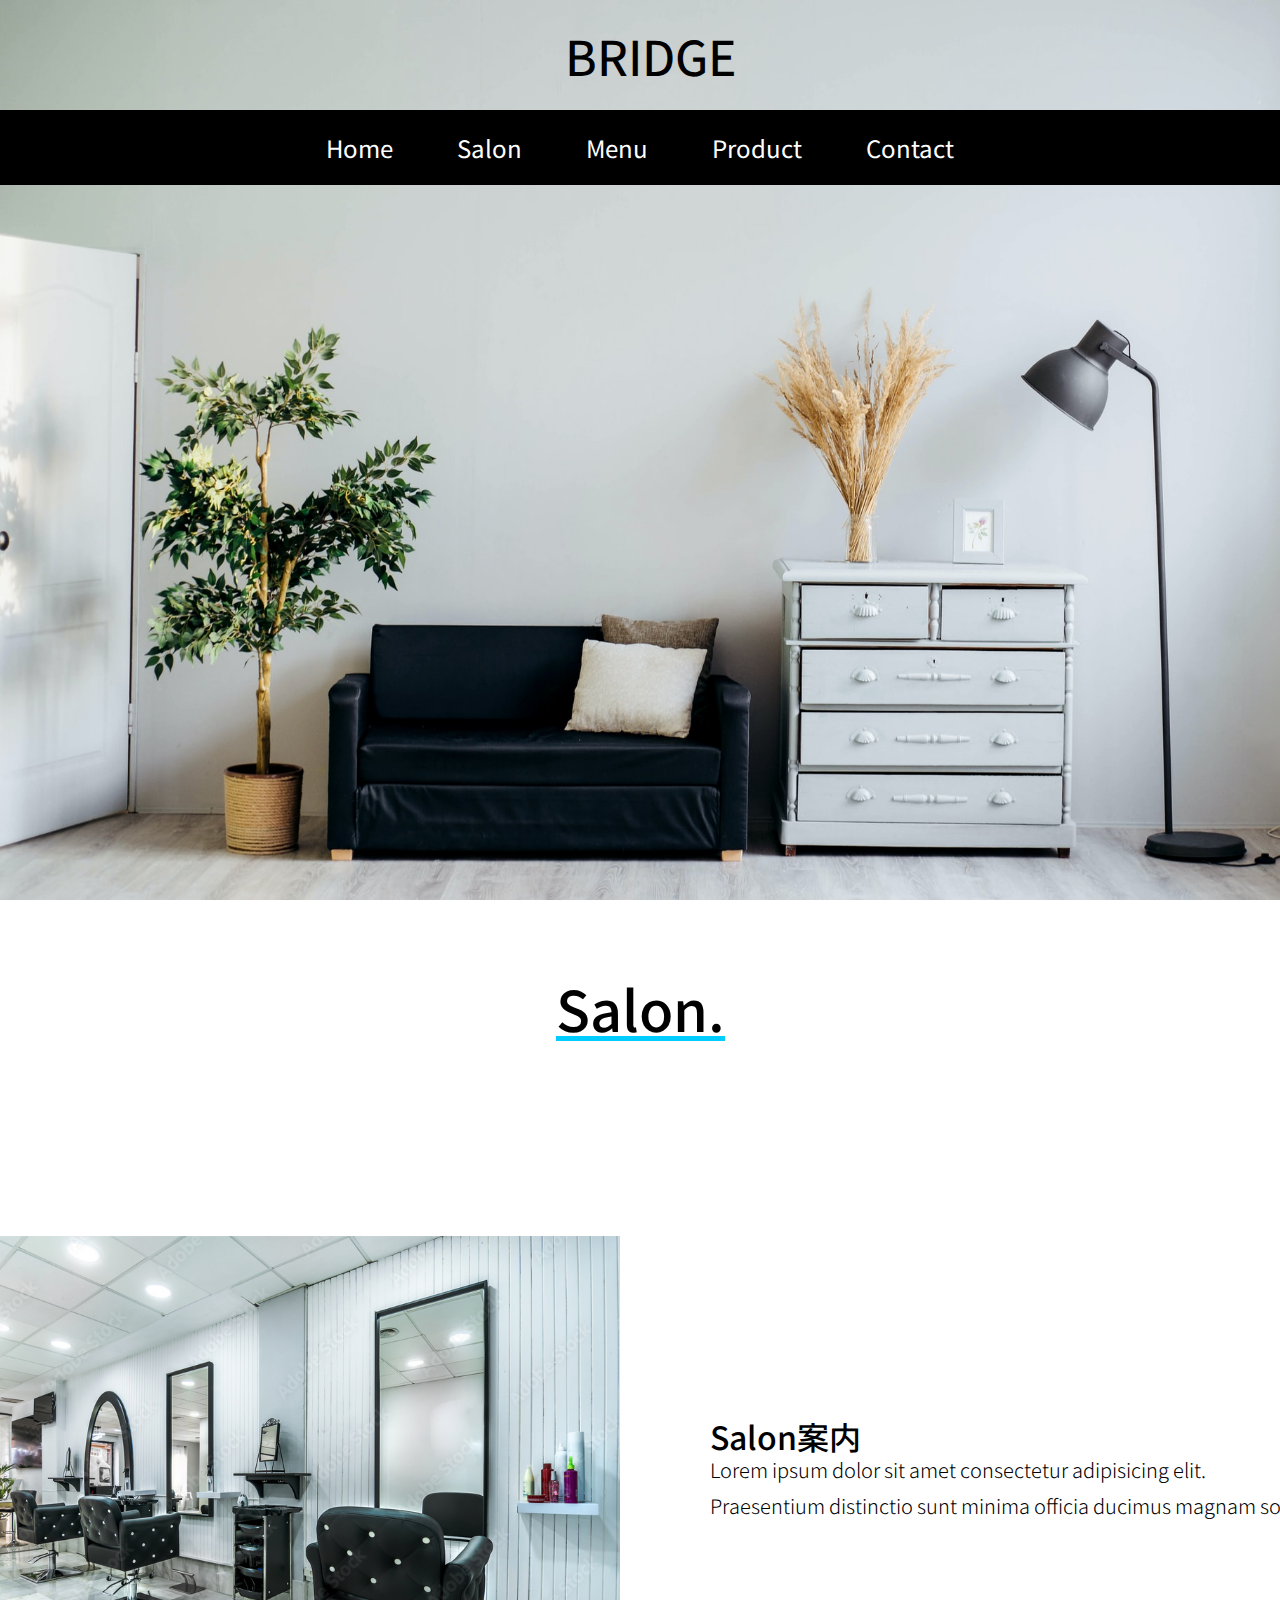
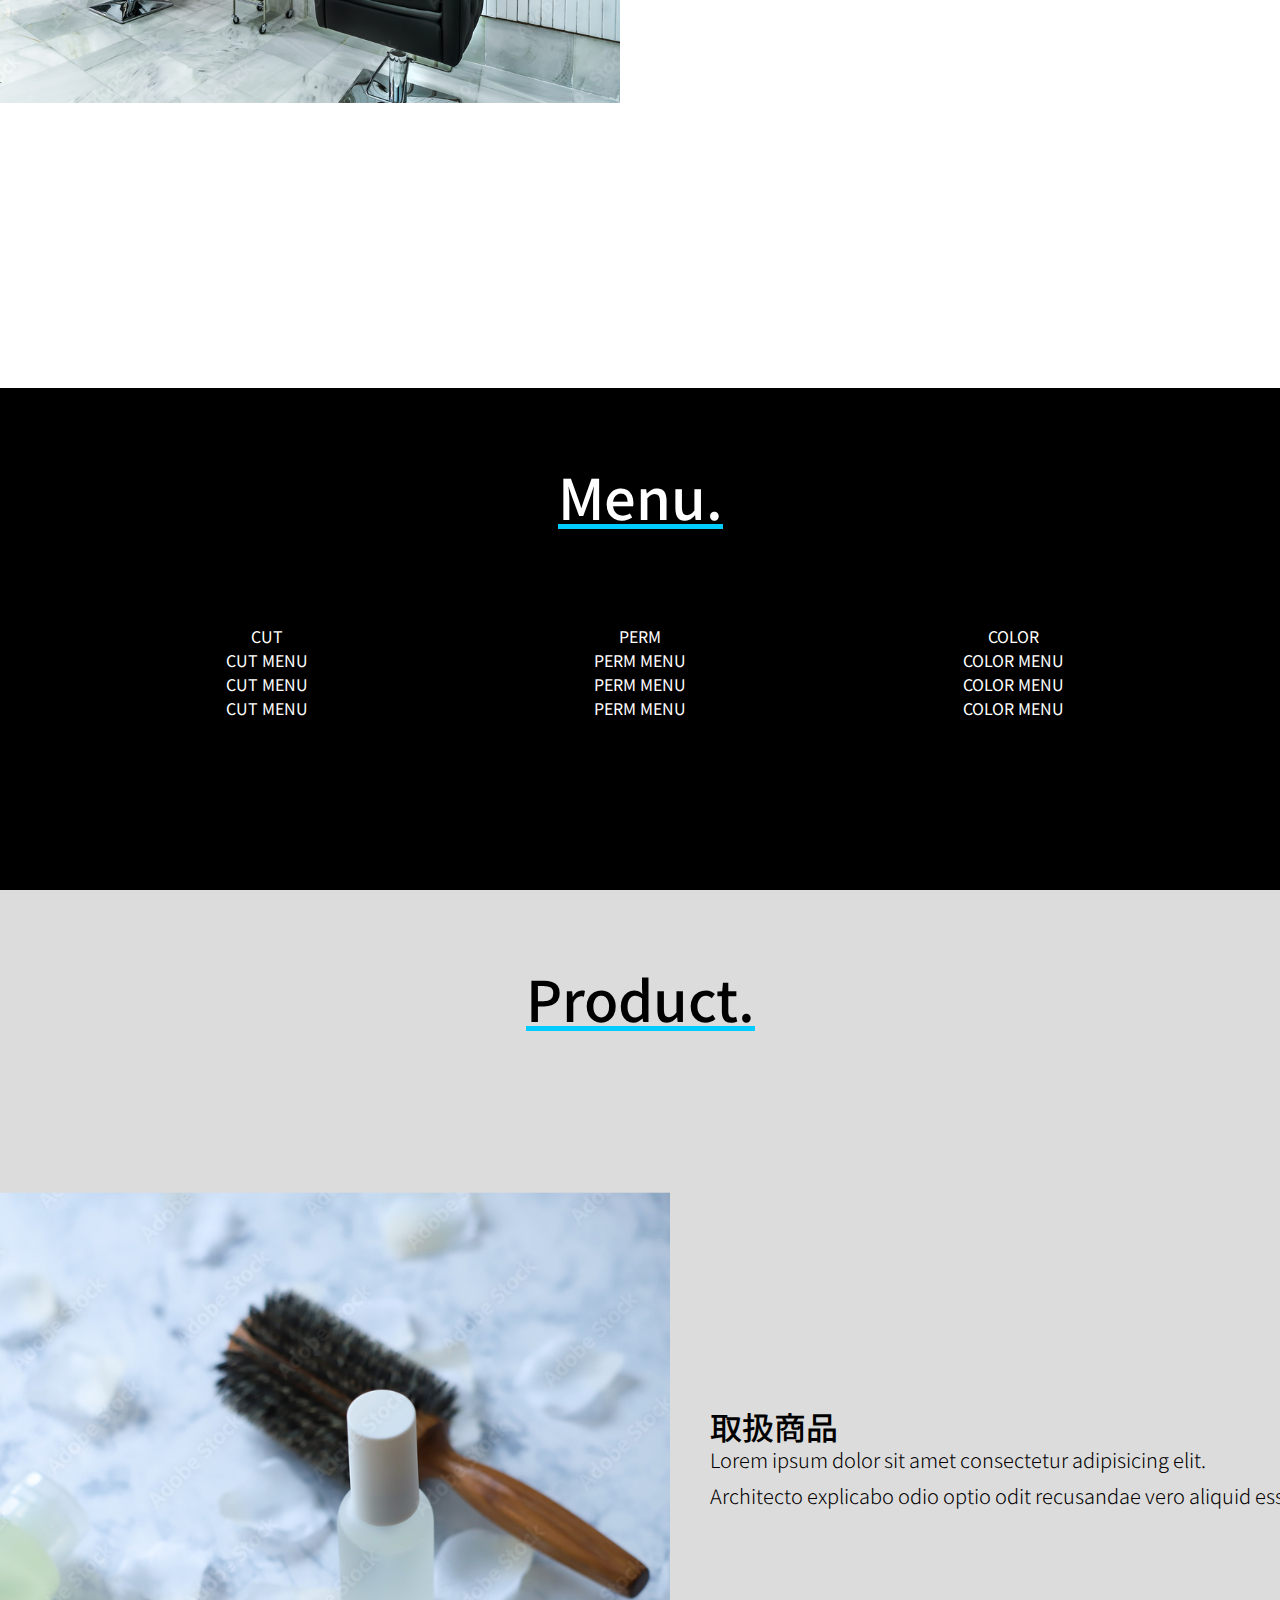
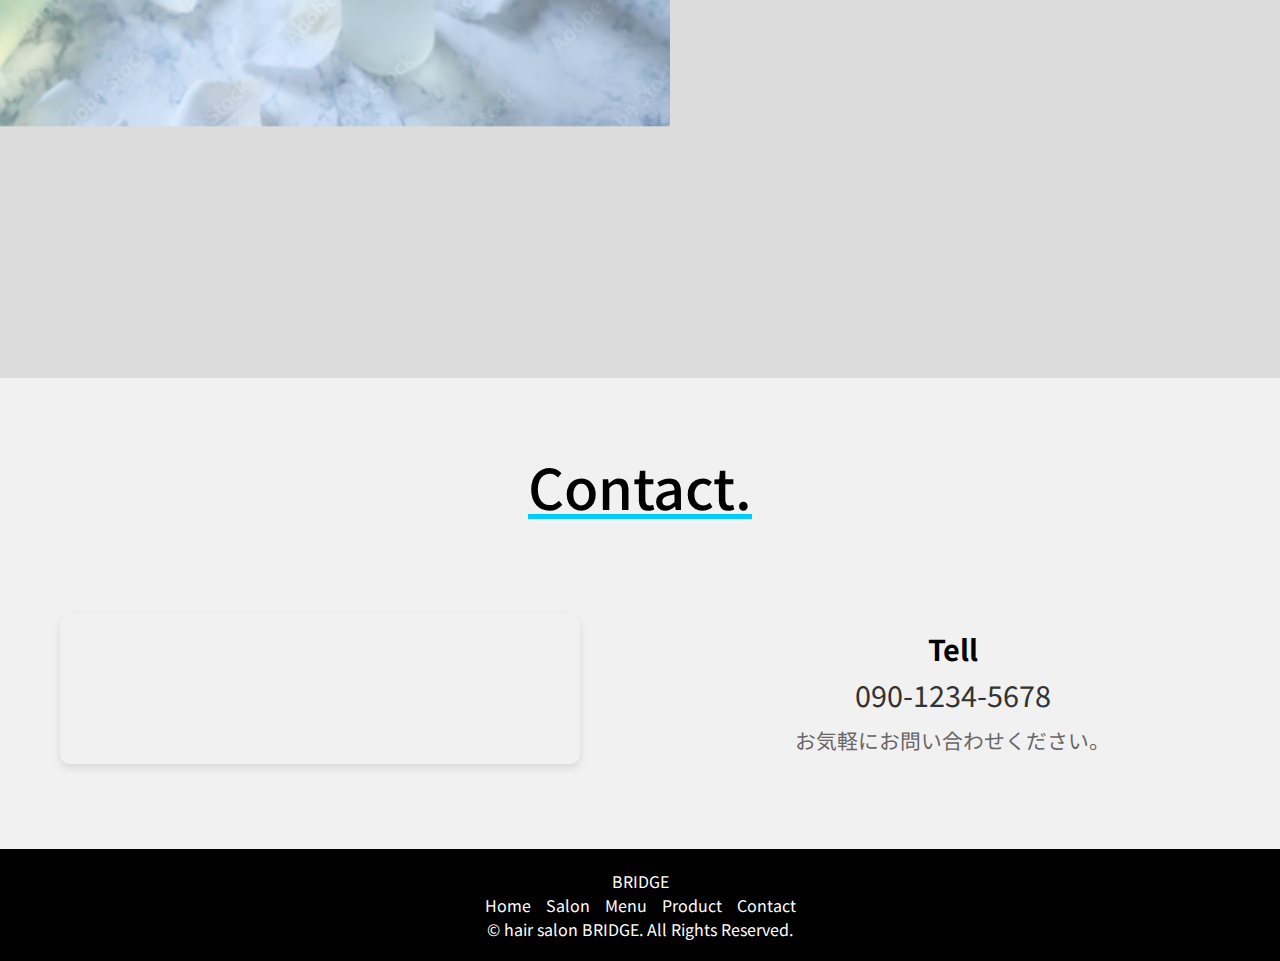
<file: index.html>
<!DOCTYPE html>
<html lang="jp">
<head>
  <meta charset="UTF-8" />
  <meta http-equiv="X-UA-Compatible" content="IE=edge" />
  <meta name="viewport" content="width=device-width, initial-scale=1.0" />
  <title>Hair Salon BRIDGE</title>
  <link rel="stylesheet" href="style.css" />
</head>

<body>
  <!-- ヘッダー -->
  <div class="header">
    <nav class="navbar">
      <h2 class="logo">BRIDGE</h2>
      <ul class="menu">
        <li><a href="#">Home</a></li>
        <li><a href="#">Salon</a></li>
        <li><a href="#">Menu</a></li>
        <li><a href="#">Product</a></li>
        <li><a href="#">Contact</a></li>
      </ul>
    </nav>
  </div>
  <!-- Salon セクション -->
  <section class="area_home_salon">
    <div class="container">
      <div class="title_head">
        <h2 class="ttl">Salon.</h2>
      </div>
      <div class="body_home">
        <div class="layout_2_div">
          <div class="img">
            <img src="images/im1.jpeg" alt="Salon Image">
          </div>
          <div class="text_salon">
            <p class="ttl">Salon案内</p>
            <p class="description">
              Lorem ipsum dolor sit amet consectetur adipisicing elit.<br> Praesentium 
              distinctio sunt minima officia ducimus magnam soluta.
            </p>
          </div>
        </div>
      </div>
    </div>
  </section>

  <!-- メニュー セクション -->
  <section class="area_home_menu bg_black">
    <div class="container">
      <div class="title_head">
        <h2 class="ttl">Menu.</h2>
      </div>
      <ul class="list_menu">
        <li>
          <p class="ttl">CUT</p>
          <p class="description">CUT MENU<br>CUT MENU<br>CUT MENU</p>
        </li>
        <li>
          <p class="ttl">PERM</p>
          <p class="description">PERM MENU<br>PERM MENU<br>PERM MENU</p>
        </li>
        <li>
          <p class="ttl">COLOR</p>
          <p class="description">COLOR MENU<br>COLOR MENU<br>COLOR MENU</p>
        </li>
      </ul>
    </div>
  </section>

  <!-- プロフィール セクション -->
  <section class="area_home_profile">
    <div class="container">
      <div class="title_head">
        <h2 class="ttl">Product.</h2>
      </div>
      <div class="layout_2_div">
        <div class="img">
          <img src="images/im3.jpeg" alt="Profile Image">
        </div>
        <div class="text_salon">
          <p class="ttl">取扱商品</p>
          <p class="description">
            Lorem ipsum dolor sit amet consectetur adipisicing elit. <br>Architecto explicabo 
            odio optio odit recusandae vero aliquid esse nisi laborum.
          </p>
        </div>
      </div>
    </div>
  </section>

<!-- コンタクト セクション -->
<section class="area_home_contact">
  <div class="container">
    <div class="title_head">
      <h2 class="ttl">Contact.</h2>
    </div>

    <div class="contact_content">
      <!-- Googleマップ埋め込み -->
      <div class="map">
        <iframe 
          src="https://www.google.com/maps/embed?pb=!1m18!1m12!1m3!1d53307.16672557438!2d130.47163769932308!3d33.378951662074016!2m3!1f0!2f0!3f0!3m2!1i1024!2i768!4f13.1!3m3!1m2!1s0x3541a24f8fcc4f43%3A0xcef93dfe1eb584ba!2sBRIDGE%20hair%20salon!5e0!3m2!1sja!2sjp!4v1729446660494!5m2!1sja!2sjp" 
          width="600" height="450" style="border:0;" 
          allowfullscreen="" loading="lazy" 
          referrerpolicy="no-referrer-when-downgrade">
        </iframe>
      </div>

      <!-- 電話番号の表示 -->
      <div class="contact_info">
        <p class="phone_label">Tell</p>
        <p class="phone_number">090-1234-5678</p>
        <p class="contact_text">お気軽にお問い合わせください。</p>
      </div>
    </div>
  </div>
</section>

  <!-- フッター -->
  <footer class="footer">
    <div class="footer-content">
      <p class="footer-logo">BRIDGE</p>
      <ul class="footer-links">
        <li><a href="#">Home</a></li>
        <li><a href="#">Salon</a></li>
        <li><a href="#">Menu</a></li>
        <li><a href="#">Product</a></li>
        <li><a href="#">Contact</a></li>
      </ul>
      <p class="copyright">© hair salon BRIDGE. All Rights Reserved.</p>
    </div>
  </footer>

  <script>
    const menu = document.querySelector(".menu");
    const navbar = document.querySelector(".navbar");
    window.addEventListener("scroll", () => {
      if (window.pageYOffset >= menu.offsetTop) {
        navbar.classList.add("sticky");
      } else {
        navbar.classList.remove("sticky");
      }
    });
  </script>
</body>
</html>
</file>
<file: style.css>
@charset "utf-8";
@import url('https://fonts.googleapis.com/css2?family=Noto+Sans+JP:wght@100;400;700&display=swap');


a {
  color: #000;
  text-decoration: none;
}

.container {
  max-width: 1160px;
  padding: 0 40px;
  margin: 0 auto;
}
/* リセットと共通設定 */
* {
  margin: 0;
  padding: 0;
  box-sizing: border-box;
  font-family: 'Noto Sans JP', sans-serif;
}

section {
  padding: 80px 0; /* 上下の間隔を広げる */
  margin-bottom: 0px; /* セクション間の余白を追加 */
}
/* ヘッダー */
.header {
  width: 100%;
  height: 100vh;
  background: url("images/bg.jpg") center/cover no-repeat;
  background-position: center;
  background-size: cover;
  z-index: 10; 
}

nav {
  width: 100%;
  padding: 20px 0;
  text-align: center;
}

.logo {
  width: 150px;
  margin: 0 auto 20px auto;
  cursor: pointer;
  font-size: 3rem;
  font-weight: 450;
}

nav ul {
  background: rgb(0, 0, 0);
  font-size: 1rem;
  width: 100%;
  margin-top: 10px;
}

nav ul li {
  display: inline-block;
  margin: 20px 30px;
}

nav ul li a {
  font-size: 1.5rem;
  color: rgb(255, 255, 255);
}
nav.sticky {
  position: fixed;
  top: 0;
  left: 0;
  z-index: 20; /* 画像よりも前面 */
  background: rgb(0, 0, 0);
  color: white;
  display: flex;
  justify-content: center;
  padding: 5px 3%;
  max-height: 15%;
  transition: all 0.6s;
}
nav.sticky .logo {
  margin: 20 0;
}
nav.sticky ul {
  background: transparent;
  font-size: 1.3rem;
}

/* エリア_ホーム */
[class*="area_home"] {
  padding: 80px 0 120px;
}
/* セクションタイトル */
.title_head .ttl {
  font: 500 56px/1em 'futura PT', 'Noto Sans JP', sans-serif;
  position: relative;
}

.title_head {
  margin: 0 0 100px;
  display: flex;
  justify-content: center;
}

.title_head .ttl:after {
  content: "";
  display: block;
  height: 5px;
  background: #0cf;
  position: absolute;
  bottom: 1;
  left: 0;
  width: 100%;
}

/* 2分割レイアウト */
.layout_2_div {
  display: flex;
  flex-wrap: wrap;
  align-items: center;
  margin: 0 -400px;
}

.layout_2_div > div {
  width: 50%;
  padding: 0 70px;
  margin-bottom: 60px; /* 要素間の余白を増やす */
}
/* 内装 */
.area_home_salon img {
  transform:scale(0.7);
  transform-origin: center center;
}
/* テキストサロン */
.text_salon .ttl {
  font: 500 32px/1em 'futura PT', 'Noto Sans JP', sans-serif;
}

.text_salon .description {
  font: 300 20px/1.8em 'futura PT', 'Noto Sans JP', sans-serif;
}
/* バックグラウンド */
.bg_black {
  color: #ffffff;
  background: #000;
}
/* メニュー */
.list_menu {
  display: flex;
  flex-wrap: wrap;
  margin: 0 -20px;
}
.list_menu > li {
  width: 33.3333%;
  padding: 0 100px;
  display: flex;
  flex-direction: column;
  text-align: center;
  align-items: center;
}
.list_menu > li {
  margin-bottom: 50px; /* メニュー要素間の余白を追加 */
}
/* プロフィール */
.area_home_profile{
  background: rgb(221, 220, 220);
}
.area_home_profile img {
  transform:scale(0.8);
  transform-origin: center center;
}

/* コンタクト */
.area_home_contact {
  padding: 80px 0;
  background-color: #f1f1f1;
}

.contact_content {
  display: flex;
  justify-content: space-between;
  align-items: center;
  flex-wrap: wrap;
  gap: 20px;
}

.map iframe {
  border-radius: 10px;
  box-shadow: 0 4px 8px rgba(0, 0, 0, 0.1);
  max-width: 100%;
  height: auto;
  margin: 0 -40px;
}

.contact_info {
  text-align: center;
  margin: 0 70px;
}

.phone_label {
  font-size: 1.8rem;
  font-weight: bold;
  margin-bottom: 5px;
}

.phone_number {
  font-size: 1.8rem;
  color: #333;
  margin-bottom: 10px;
}

.contact_text {
  font-size: 1.3rem;
  color: #666;
}


/* フッター */
.footer {
  background-color: #000000;
  color: #fff;
  padding: 20px 0;
  text-align: center;
}

.footer-links {
  list-style: none;
  display: flex;
  justify-content: center;
  gap: 15px;
}
.footer-links a {
  color: white; /* 文字色を白に設定 */
  text-decoration: none;
}
.footer-links a:hover {
  color: #00ccff;
}
</file>
